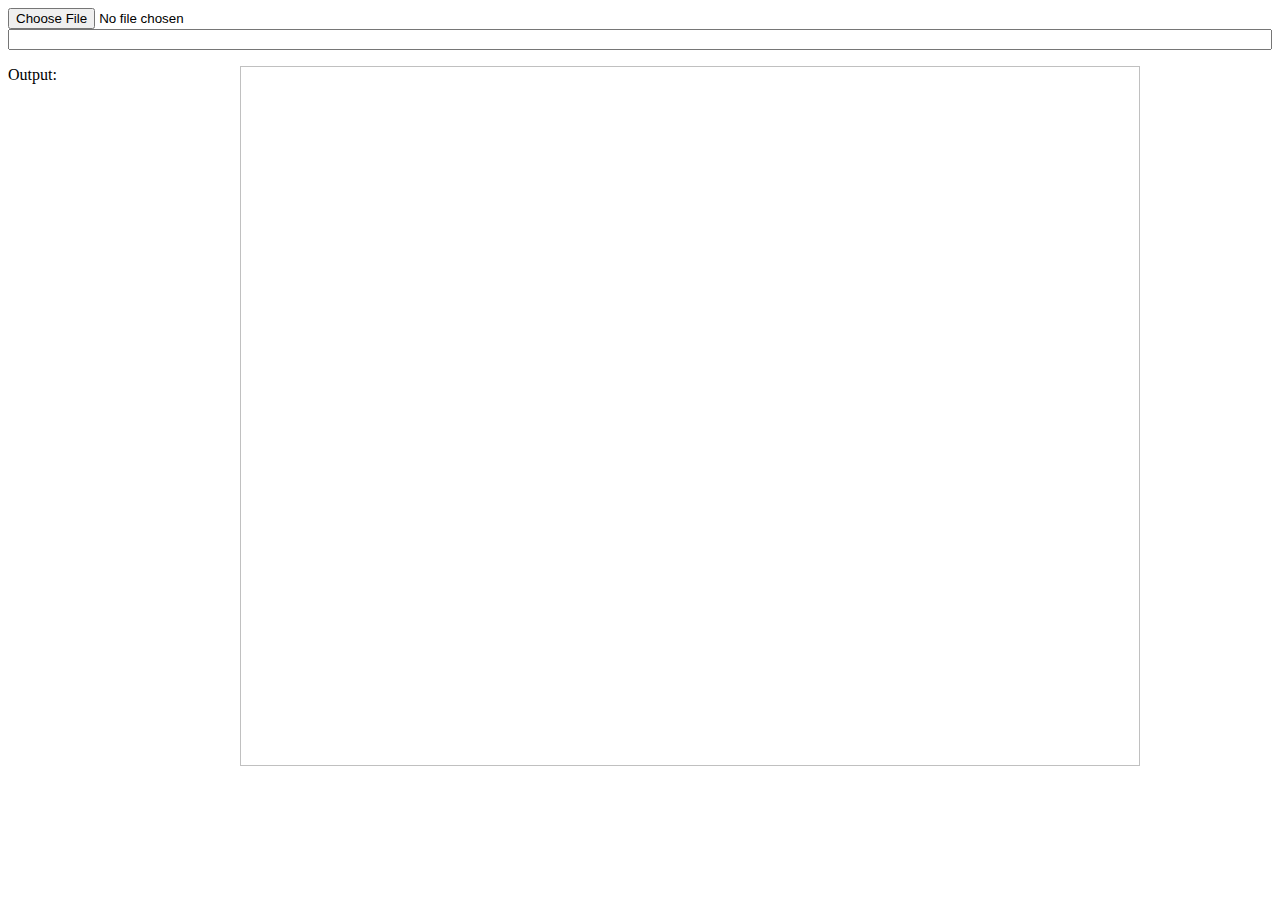
<file: image hot spot/index.html>
<html>
<title>hello world</title>
<head>
    <script src="script.js"></script>
    <style>
        #box, #output{
            float: left;
        }
    </style>
 
</head>
<body>
<div>
<form id="form1" runat="server">
    <input type='file' id="imgInp"/>
    <input name="source" type="text" style="width: 100%">
</form>

<div class="container">
    <div id="output" style="width: 100px">
        Output:
    </div>
  <center>
	<div id = box style="width: calc(100% - 100px)">
        <img style="width: 900px; height: 700px"/>
    </div>
  </center>
</div>
</div> 


<script type="text/javascript">

    var updateImg = function(_src){
        $("#box img").attr("src",_src);
        $("#output").html("output:");
    };

    $("input[name=source]").on("change",function(){
        updateImg(this.value);
    });

    $("#box img").on("click", function(event){
       console.log(this.height);
       console.log(this.width);

       console.log(event.offsetX);
       console.log(event.offsetY);

       var x = Math.round( event.offsetX / this.width * 100);
       var y = Math.round( event.offsetY /this.height * 100);

       $("#output").append("<br>" + x + "   -   " + y);

    });


    function readURL(input) {

        if (input.files && input.files[0]) {
            var reader = new FileReader();

            reader.onload = function(e) {
                updateImg(e.target.result);
            }

            reader.readAsDataURL(input.files[0]);
        }
    }
    $("#imgInp").change(function() {
        readURL(this);
    });
</script>
</file>
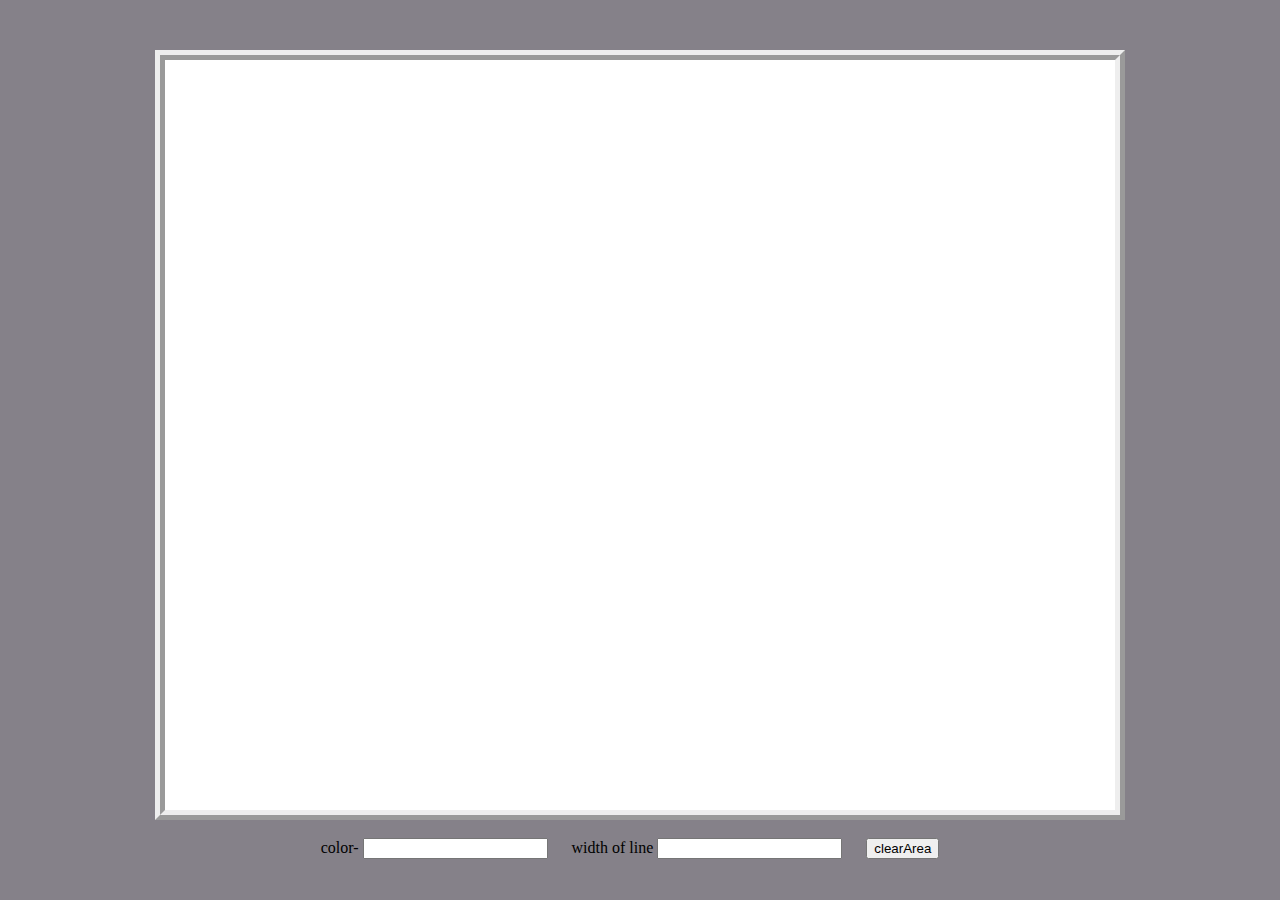
<file: Painting on the Canvas/index.html>
<html>

<head>
    <link rel="stylesheet" type="text/css" href="style.css">

    <script type="text/javascript">
    </script>

</head>

<body class="body_backgorund">
    <div align="center" style="margin-top: 50px">
        <canvas id="myCanvas" width="950" height="750"></canvas>
        <br><br>

        <span>color-</span>
        <input type="text" id="color">
        <span>width of line</span>
        <input type="text" id="width_line">
        <input type="button" onclick="clearArea();" value="clearArea">

    </div>
    <script src="main.js"></script>
</body>

</html>
</file>
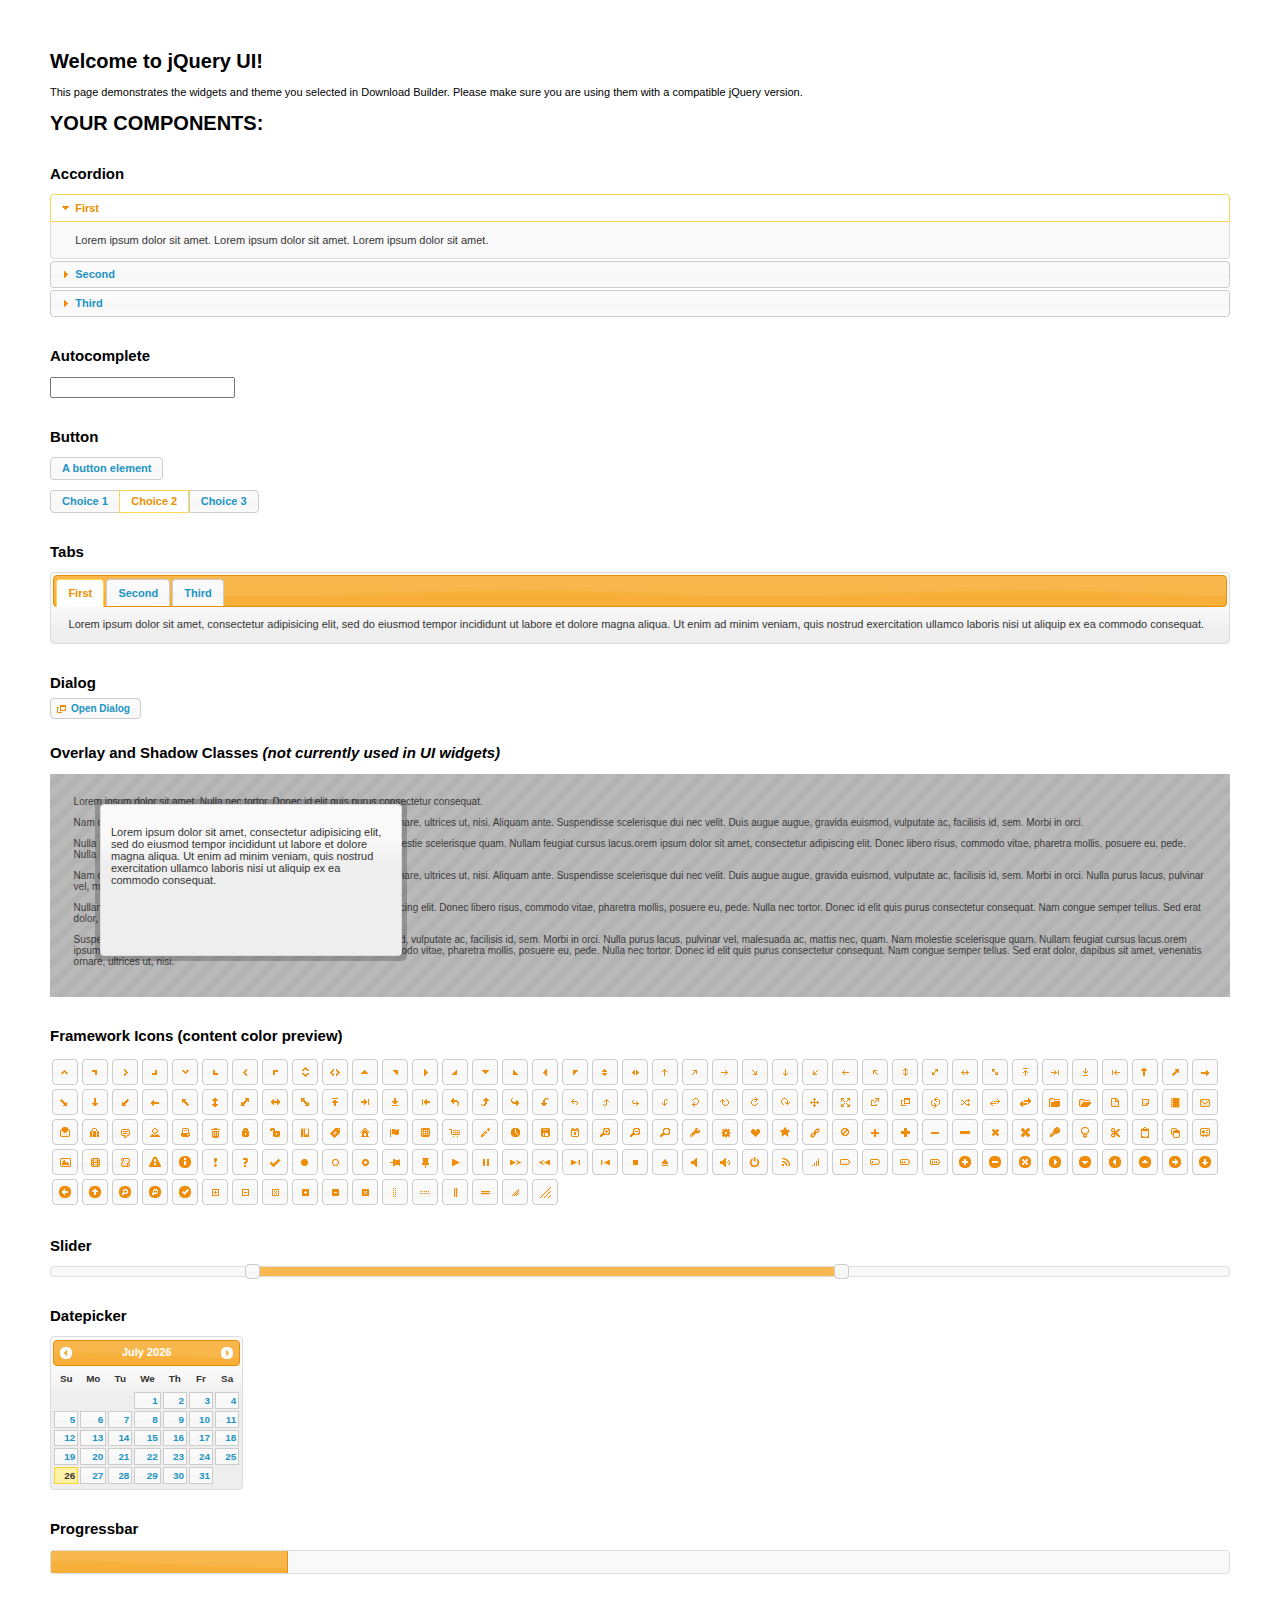
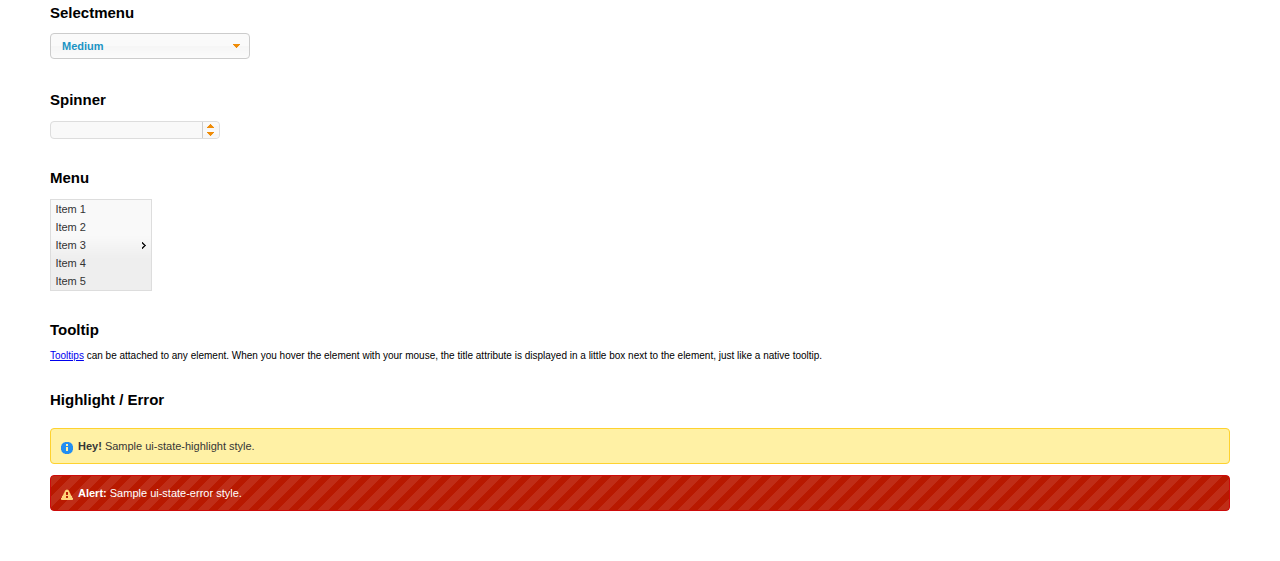
<file: jPainter/jquery-ui-1.11.0.custom/index.html>
<!doctype html>
<html lang="us">
<head>
	<meta charset="utf-8">
	<title>jQuery UI Example Page</title>
	<link href="jquery-ui.css" rel="stylesheet">
	<style>
	body{
		font: 62.5% "Trebuchet MS", sans-serif;
		margin: 50px;
	}
	.demoHeaders {
		margin-top: 2em;
	}
	#dialog-link {
		padding: .4em 1em .4em 20px;
		text-decoration: none;
		position: relative;
	}
	#dialog-link span.ui-icon {
		margin: 0 5px 0 0;
		position: absolute;
		left: .2em;
		top: 50%;
		margin-top: -8px;
	}
	#icons {
		margin: 0;
		padding: 0;
	}
	#icons li {
		margin: 2px;
		position: relative;
		padding: 4px 0;
		cursor: pointer;
		float: left;
		list-style: none;
	}
	#icons span.ui-icon {
		float: left;
		margin: 0 4px;
	}
	.fakewindowcontain .ui-widget-overlay {
		position: absolute;
	}
	select {
		width: 200px;
	}
	</style>
</head>
<body>

<h1>Welcome to jQuery UI!</h1>

<div class="ui-widget">
	<p>This page demonstrates the widgets and theme you selected in Download Builder. Please make sure you are using them with a compatible jQuery version.</p>
</div>

<h1>YOUR COMPONENTS:</h1>


<!-- Accordion -->
<h2 class="demoHeaders">Accordion</h2>
<div id="accordion">
	<h3>First</h3>
	<div>Lorem ipsum dolor sit amet. Lorem ipsum dolor sit amet. Lorem ipsum dolor sit amet.</div>
	<h3>Second</h3>
	<div>Phasellus mattis tincidunt nibh.</div>
	<h3>Third</h3>
	<div>Nam dui erat, auctor a, dignissim quis.</div>
</div>



<!-- Autocomplete -->
<h2 class="demoHeaders">Autocomplete</h2>
<div>
	<input id="autocomplete" title="type &quot;a&quot;">
</div>



<!-- Button -->
<h2 class="demoHeaders">Button</h2>
<button id="button">A button element</button>
<form style="margin-top: 1em;">
	<div id="radioset">
		<input type="radio" id="radio1" name="radio"><label for="radio1">Choice 1</label>
		<input type="radio" id="radio2" name="radio" checked="checked"><label for="radio2">Choice 2</label>
		<input type="radio" id="radio3" name="radio"><label for="radio3">Choice 3</label>
	</div>
</form>



<!-- Tabs -->
<h2 class="demoHeaders">Tabs</h2>
<div id="tabs">
	<ul>
		<li><a href="#tabs-1">First</a></li>
		<li><a href="#tabs-2">Second</a></li>
		<li><a href="#tabs-3">Third</a></li>
	</ul>
	<div id="tabs-1">Lorem ipsum dolor sit amet, consectetur adipisicing elit, sed do eiusmod tempor incididunt ut labore et dolore magna aliqua. Ut enim ad minim veniam, quis nostrud exercitation ullamco laboris nisi ut aliquip ex ea commodo consequat.</div>
	<div id="tabs-2">Phasellus mattis tincidunt nibh. Cras orci urna, blandit id, pretium vel, aliquet ornare, felis. Maecenas scelerisque sem non nisl. Fusce sed lorem in enim dictum bibendum.</div>
	<div id="tabs-3">Nam dui erat, auctor a, dignissim quis, sollicitudin eu, felis. Pellentesque nisi urna, interdum eget, sagittis et, consequat vestibulum, lacus. Mauris porttitor ullamcorper augue.</div>
</div>



<!-- Dialog NOTE: Dialog is not generated by UI in this demo so it can be visually styled in themeroller-->
<h2 class="demoHeaders">Dialog</h2>
<p><a href="#" id="dialog-link" class="ui-state-default ui-corner-all"><span class="ui-icon ui-icon-newwin"></span>Open Dialog</a></p>

<h2 class="demoHeaders">Overlay and Shadow Classes <em>(not currently used in UI widgets)</em></h2>
<div style="position: relative; width: 96%; height: 200px; padding:1% 2%; overflow:hidden;" class="fakewindowcontain">
	<p>Lorem ipsum dolor sit amet,  Nulla nec tortor. Donec id elit quis purus consectetur consequat. </p><p>Nam congue semper tellus. Sed erat dolor, dapibus sit amet, venenatis ornare, ultrices ut, nisi. Aliquam ante. Suspendisse scelerisque dui nec velit. Duis augue augue, gravida euismod, vulputate ac, facilisis id, sem. Morbi in orci. </p><p>Nulla purus lacus, pulvinar vel, malesuada ac, mattis nec, quam. Nam molestie scelerisque quam. Nullam feugiat cursus lacus.orem ipsum dolor sit amet, consectetur adipiscing elit. Donec libero risus, commodo vitae, pharetra mollis, posuere eu, pede. Nulla nec tortor. Donec id elit quis purus consectetur consequat. </p><p>Nam congue semper tellus. Sed erat dolor, dapibus sit amet, venenatis ornare, ultrices ut, nisi. Aliquam ante. Suspendisse scelerisque dui nec velit. Duis augue augue, gravida euismod, vulputate ac, facilisis id, sem. Morbi in orci. Nulla purus lacus, pulvinar vel, malesuada ac, mattis nec, quam. Nam molestie scelerisque quam. </p><p>Nullam feugiat cursus lacus.orem ipsum dolor sit amet, consectetur adipiscing elit. Donec libero risus, commodo vitae, pharetra mollis, posuere eu, pede. Nulla nec tortor. Donec id elit quis purus consectetur consequat. Nam congue semper tellus. Sed erat dolor, dapibus sit amet, venenatis ornare, ultrices ut, nisi. Aliquam ante. </p><p>Suspendisse scelerisque dui nec velit. Duis augue augue, gravida euismod, vulputate ac, facilisis id, sem. Morbi in orci. Nulla purus lacus, pulvinar vel, malesuada ac, mattis nec, quam. Nam molestie scelerisque quam. Nullam feugiat cursus lacus.orem ipsum dolor sit amet, consectetur adipiscing elit. Donec libero risus, commodo vitae, pharetra mollis, posuere eu, pede. Nulla nec tortor. Donec id elit quis purus consectetur consequat. Nam congue semper tellus. Sed erat dolor, dapibus sit amet, venenatis ornare, ultrices ut, nisi. </p>

	<!-- ui-dialog -->
	<div class="ui-overlay"><div class="ui-widget-overlay"></div><div class="ui-widget-shadow ui-corner-all" style="width: 302px; height: 152px; position: absolute; left: 50px; top: 30px;"></div></div>
	<div style="position: absolute; width: 280px; height: 130px;left: 50px; top: 30px; padding: 10px;" class="ui-widget ui-widget-content ui-corner-all">
		<div class="ui-dialog-content ui-widget-content" style="background: none; border: 0;">
			<p>Lorem ipsum dolor sit amet, consectetur adipisicing elit, sed do eiusmod tempor incididunt ut labore et dolore magna aliqua. Ut enim ad minim veniam, quis nostrud exercitation ullamco laboris nisi ut aliquip ex ea commodo consequat.</p>
		</div>
	</div>

</div>

<!-- ui-dialog -->
<div id="dialog" title="Dialog Title">
	<p>Lorem ipsum dolor sit amet, consectetur adipisicing elit, sed do eiusmod tempor incididunt ut labore et dolore magna aliqua. Ut enim ad minim veniam, quis nostrud exercitation ullamco laboris nisi ut aliquip ex ea commodo consequat.</p>
</div>



<h2 class="demoHeaders">Framework Icons (content color preview)</h2>
<ul id="icons" class="ui-widget ui-helper-clearfix">
	<li class="ui-state-default ui-corner-all" title=".ui-icon-carat-1-n"><span class="ui-icon ui-icon-carat-1-n"></span></li>
	<li class="ui-state-default ui-corner-all" title=".ui-icon-carat-1-ne"><span class="ui-icon ui-icon-carat-1-ne"></span></li>
	<li class="ui-state-default ui-corner-all" title=".ui-icon-carat-1-e"><span class="ui-icon ui-icon-carat-1-e"></span></li>
	<li class="ui-state-default ui-corner-all" title=".ui-icon-carat-1-se"><span class="ui-icon ui-icon-carat-1-se"></span></li>
	<li class="ui-state-default ui-corner-all" title=".ui-icon-carat-1-s"><span class="ui-icon ui-icon-carat-1-s"></span></li>
	<li class="ui-state-default ui-corner-all" title=".ui-icon-carat-1-sw"><span class="ui-icon ui-icon-carat-1-sw"></span></li>
	<li class="ui-state-default ui-corner-all" title=".ui-icon-carat-1-w"><span class="ui-icon ui-icon-carat-1-w"></span></li>
	<li class="ui-state-default ui-corner-all" title=".ui-icon-carat-1-nw"><span class="ui-icon ui-icon-carat-1-nw"></span></li>
	<li class="ui-state-default ui-corner-all" title=".ui-icon-carat-2-n-s"><span class="ui-icon ui-icon-carat-2-n-s"></span></li>
	<li class="ui-state-default ui-corner-all" title=".ui-icon-carat-2-e-w"><span class="ui-icon ui-icon-carat-2-e-w"></span></li>
	<li class="ui-state-default ui-corner-all" title=".ui-icon-triangle-1-n"><span class="ui-icon ui-icon-triangle-1-n"></span></li>
	<li class="ui-state-default ui-corner-all" title=".ui-icon-triangle-1-ne"><span class="ui-icon ui-icon-triangle-1-ne"></span></li>
	<li class="ui-state-default ui-corner-all" title=".ui-icon-triangle-1-e"><span class="ui-icon ui-icon-triangle-1-e"></span></li>
	<li class="ui-state-default ui-corner-all" title=".ui-icon-triangle-1-se"><span class="ui-icon ui-icon-triangle-1-se"></span></li>
	<li class="ui-state-default ui-corner-all" title=".ui-icon-triangle-1-s"><span class="ui-icon ui-icon-triangle-1-s"></span></li>
	<li class="ui-state-default ui-corner-all" title=".ui-icon-triangle-1-sw"><span class="ui-icon ui-icon-triangle-1-sw"></span></li>
	<li class="ui-state-default ui-corner-all" title=".ui-icon-triangle-1-w"><span class="ui-icon ui-icon-triangle-1-w"></span></li>
	<li class="ui-state-default ui-corner-all" title=".ui-icon-triangle-1-nw"><span class="ui-icon ui-icon-triangle-1-nw"></span></li>
	<li class="ui-state-default ui-corner-all" title=".ui-icon-triangle-2-n-s"><span class="ui-icon ui-icon-triangle-2-n-s"></span></li>
	<li class="ui-state-default ui-corner-all" title=".ui-icon-triangle-2-e-w"><span class="ui-icon ui-icon-triangle-2-e-w"></span></li>
	<li class="ui-state-default ui-corner-all" title=".ui-icon-arrow-1-n"><span class="ui-icon ui-icon-arrow-1-n"></span></li>
	<li class="ui-state-default ui-corner-all" title=".ui-icon-arrow-1-ne"><span class="ui-icon ui-icon-arrow-1-ne"></span></li>
	<li class="ui-state-default ui-corner-all" title=".ui-icon-arrow-1-e"><span class="ui-icon ui-icon-arrow-1-e"></span></li>
	<li class="ui-state-default ui-corner-all" title=".ui-icon-arrow-1-se"><span class="ui-icon ui-icon-arrow-1-se"></span></li>
	<li class="ui-state-default ui-corner-all" title=".ui-icon-arrow-1-s"><span class="ui-icon ui-icon-arrow-1-s"></span></li>
	<li class="ui-state-default ui-corner-all" title=".ui-icon-arrow-1-sw"><span class="ui-icon ui-icon-arrow-1-sw"></span></li>
	<li class="ui-state-default ui-corner-all" title=".ui-icon-arrow-1-w"><span class="ui-icon ui-icon-arrow-1-w"></span></li>
	<li class="ui-state-default ui-corner-all" title=".ui-icon-arrow-1-nw"><span class="ui-icon ui-icon-arrow-1-nw"></span></li>
	<li class="ui-state-default ui-corner-all" title=".ui-icon-arrow-2-n-s"><span class="ui-icon ui-icon-arrow-2-n-s"></span></li>
	<li class="ui-state-default ui-corner-all" title=".ui-icon-arrow-2-ne-sw"><span class="ui-icon ui-icon-arrow-2-ne-sw"></span></li>
	<li class="ui-state-default ui-corner-all" title=".ui-icon-arrow-2-e-w"><span class="ui-icon ui-icon-arrow-2-e-w"></span></li>
	<li class="ui-state-default ui-corner-all" title=".ui-icon-arrow-2-se-nw"><span class="ui-icon ui-icon-arrow-2-se-nw"></span></li>
	<li class="ui-state-default ui-corner-all" title=".ui-icon-arrowstop-1-n"><span class="ui-icon ui-icon-arrowstop-1-n"></span></li>
	<li class="ui-state-default ui-corner-all" title=".ui-icon-arrowstop-1-e"><span class="ui-icon ui-icon-arrowstop-1-e"></span></li>
	<li class="ui-state-default ui-corner-all" title=".ui-icon-arrowstop-1-s"><span class="ui-icon ui-icon-arrowstop-1-s"></span></li>
	<li class="ui-state-default ui-corner-all" title=".ui-icon-arrowstop-1-w"><span class="ui-icon ui-icon-arrowstop-1-w"></span></li>
	<li class="ui-state-default ui-corner-all" title=".ui-icon-arrowthick-1-n"><span class="ui-icon ui-icon-arrowthick-1-n"></span></li>
	<li class="ui-state-default ui-corner-all" title=".ui-icon-arrowthick-1-ne"><span class="ui-icon ui-icon-arrowthick-1-ne"></span></li>
	<li class="ui-state-default ui-corner-all" title=".ui-icon-arrowthick-1-e"><span class="ui-icon ui-icon-arrowthick-1-e"></span></li>
	<li class="ui-state-default ui-corner-all" title=".ui-icon-arrowthick-1-se"><span class="ui-icon ui-icon-arrowthick-1-se"></span></li>
	<li class="ui-state-default ui-corner-all" title=".ui-icon-arrowthick-1-s"><span class="ui-icon ui-icon-arrowthick-1-s"></span></li>
	<li class="ui-state-default ui-corner-all" title=".ui-icon-arrowthick-1-sw"><span class="ui-icon ui-icon-arrowthick-1-sw"></span></li>
	<li class="ui-state-default ui-corner-all" title=".ui-icon-arrowthick-1-w"><span class="ui-icon ui-icon-arrowthick-1-w"></span></li>
	<li class="ui-state-default ui-corner-all" title=".ui-icon-arrowthick-1-nw"><span class="ui-icon ui-icon-arrowthick-1-nw"></span></li>
	<li class="ui-state-default ui-corner-all" title=".ui-icon-arrowthick-2-n-s"><span class="ui-icon ui-icon-arrowthick-2-n-s"></span></li>
	<li class="ui-state-default ui-corner-all" title=".ui-icon-arrowthick-2-ne-sw"><span class="ui-icon ui-icon-arrowthick-2-ne-sw"></span></li>
	<li class="ui-state-default ui-corner-all" title=".ui-icon-arrowthick-2-e-w"><span class="ui-icon ui-icon-arrowthick-2-e-w"></span></li>
	<li class="ui-state-default ui-corner-all" title=".ui-icon-arrowthick-2-se-nw"><span class="ui-icon ui-icon-arrowthick-2-se-nw"></span></li>
	<li class="ui-state-default ui-corner-all" title=".ui-icon-arrowthickstop-1-n"><span class="ui-icon ui-icon-arrowthickstop-1-n"></span></li>
	<li class="ui-state-default ui-corner-all" title=".ui-icon-arrowthickstop-1-e"><span class="ui-icon ui-icon-arrowthickstop-1-e"></span></li>
	<li class="ui-state-default ui-corner-all" title=".ui-icon-arrowthickstop-1-s"><span class="ui-icon ui-icon-arrowthickstop-1-s"></span></li>
	<li class="ui-state-default ui-corner-all" title=".ui-icon-arrowthickstop-1-w"><span class="ui-icon ui-icon-arrowthickstop-1-w"></span></li>
	<li class="ui-state-default ui-corner-all" title=".ui-icon-arrowreturnthick-1-w"><span class="ui-icon ui-icon-arrowreturnthick-1-w"></span></li>
	<li class="ui-state-default ui-corner-all" title=".ui-icon-arrowreturnthick-1-n"><span class="ui-icon ui-icon-arrowreturnthick-1-n"></span></li>
	<li class="ui-state-default ui-corner-all" title=".ui-icon-arrowreturnthick-1-e"><span class="ui-icon ui-icon-arrowreturnthick-1-e"></span></li>
	<li class="ui-state-default ui-corner-all" title=".ui-icon-arrowreturnthick-1-s"><span class="ui-icon ui-icon-arrowreturnthick-1-s"></span></li>
	<li class="ui-state-default ui-corner-all" title=".ui-icon-arrowreturn-1-w"><span class="ui-icon ui-icon-arrowreturn-1-w"></span></li>
	<li class="ui-state-default ui-corner-all" title=".ui-icon-arrowreturn-1-n"><span class="ui-icon ui-icon-arrowreturn-1-n"></span></li>
	<li class="ui-state-default ui-corner-all" title=".ui-icon-arrowreturn-1-e"><span class="ui-icon ui-icon-arrowreturn-1-e"></span></li>
	<li class="ui-state-default ui-corner-all" title=".ui-icon-arrowreturn-1-s"><span class="ui-icon ui-icon-arrowreturn-1-s"></span></li>
	<li class="ui-state-default ui-corner-all" title=".ui-icon-arrowrefresh-1-w"><span class="ui-icon ui-icon-arrowrefresh-1-w"></span></li>
	<li class="ui-state-default ui-corner-all" title=".ui-icon-arrowrefresh-1-n"><span class="ui-icon ui-icon-arrowrefresh-1-n"></span></li>
	<li class="ui-state-default ui-corner-all" title=".ui-icon-arrowrefresh-1-e"><span class="ui-icon ui-icon-arrowrefresh-1-e"></span></li>
	<li class="ui-state-default ui-corner-all" title=".ui-icon-arrowrefresh-1-s"><span class="ui-icon ui-icon-arrowrefresh-1-s"></span></li>
	<li class="ui-state-default ui-corner-all" title=".ui-icon-arrow-4"><span class="ui-icon ui-icon-arrow-4"></span></li>
	<li class="ui-state-default ui-corner-all" title=".ui-icon-arrow-4-diag"><span class="ui-icon ui-icon-arrow-4-diag"></span></li>
	<li class="ui-state-default ui-corner-all" title=".ui-icon-extlink"><span class="ui-icon ui-icon-extlink"></span></li>
	<li class="ui-state-default ui-corner-all" title=".ui-icon-newwin"><span class="ui-icon ui-icon-newwin"></span></li>
	<li class="ui-state-default ui-corner-all" title=".ui-icon-refresh"><span class="ui-icon ui-icon-refresh"></span></li>
	<li class="ui-state-default ui-corner-all" title=".ui-icon-shuffle"><span class="ui-icon ui-icon-shuffle"></span></li>
	<li class="ui-state-default ui-corner-all" title=".ui-icon-transfer-e-w"><span class="ui-icon ui-icon-transfer-e-w"></span></li>
	<li class="ui-state-default ui-corner-all" title=".ui-icon-transferthick-e-w"><span class="ui-icon ui-icon-transferthick-e-w"></span></li>
	<li class="ui-state-default ui-corner-all" title=".ui-icon-folder-collapsed"><span class="ui-icon ui-icon-folder-collapsed"></span></li>
	<li class="ui-state-default ui-corner-all" title=".ui-icon-folder-open"><span class="ui-icon ui-icon-folder-open"></span></li>
	<li class="ui-state-default ui-corner-all" title=".ui-icon-document"><span class="ui-icon ui-icon-document"></span></li>
	<li class="ui-state-default ui-corner-all" title=".ui-icon-document-b"><span class="ui-icon ui-icon-document-b"></span></li>
	<li class="ui-state-default ui-corner-all" title=".ui-icon-note"><span class="ui-icon ui-icon-note"></span></li>
	<li class="ui-state-default ui-corner-all" title=".ui-icon-mail-closed"><span class="ui-icon ui-icon-mail-closed"></span></li>
	<li class="ui-state-default ui-corner-all" title=".ui-icon-mail-open"><span class="ui-icon ui-icon-mail-open"></span></li>
	<li class="ui-state-default ui-corner-all" title=".ui-icon-suitcase"><span class="ui-icon ui-icon-suitcase"></span></li>
	<li class="ui-state-default ui-corner-all" title=".ui-icon-comment"><span class="ui-icon ui-icon-comment"></span></li>
	<li class="ui-state-default ui-corner-all" title=".ui-icon-person"><span class="ui-icon ui-icon-person"></span></li>
	<li class="ui-state-default ui-corner-all" title=".ui-icon-print"><span class="ui-icon ui-icon-print"></span></li>
	<li class="ui-state-default ui-corner-all" title=".ui-icon-trash"><span class="ui-icon ui-icon-trash"></span></li>
	<li class="ui-state-default ui-corner-all" title=".ui-icon-locked"><span class="ui-icon ui-icon-locked"></span></li>
	<li class="ui-state-default ui-corner-all" title=".ui-icon-unlocked"><span class="ui-icon ui-icon-unlocked"></span></li>
	<li class="ui-state-default ui-corner-all" title=".ui-icon-bookmark"><span class="ui-icon ui-icon-bookmark"></span></li>
	<li class="ui-state-default ui-corner-all" title=".ui-icon-tag"><span class="ui-icon ui-icon-tag"></span></li>
	<li class="ui-state-default ui-corner-all" title=".ui-icon-home"><span class="ui-icon ui-icon-home"></span></li>
	<li class="ui-state-default ui-corner-all" title=".ui-icon-flag"><span class="ui-icon ui-icon-flag"></span></li>
	<li class="ui-state-default ui-corner-all" title=".ui-icon-calculator"><span class="ui-icon ui-icon-calculator"></span></li>
	<li class="ui-state-default ui-corner-all" title=".ui-icon-cart"><span class="ui-icon ui-icon-cart"></span></li>
	<li class="ui-state-default ui-corner-all" title=".ui-icon-pencil"><span class="ui-icon ui-icon-pencil"></span></li>
	<li class="ui-state-default ui-corner-all" title=".ui-icon-clock"><span class="ui-icon ui-icon-clock"></span></li>
	<li class="ui-state-default ui-corner-all" title=".ui-icon-disk"><span class="ui-icon ui-icon-disk"></span></li>
	<li class="ui-state-default ui-corner-all" title=".ui-icon-calendar"><span class="ui-icon ui-icon-calendar"></span></li>
	<li class="ui-state-default ui-corner-all" title=".ui-icon-zoomin"><span class="ui-icon ui-icon-zoomin"></span></li>
	<li class="ui-state-default ui-corner-all" title=".ui-icon-zoomout"><span class="ui-icon ui-icon-zoomout"></span></li>
	<li class="ui-state-default ui-corner-all" title=".ui-icon-search"><span class="ui-icon ui-icon-search"></span></li>
	<li class="ui-state-default ui-corner-all" title=".ui-icon-wrench"><span class="ui-icon ui-icon-wrench"></span></li>
	<li class="ui-state-default ui-corner-all" title=".ui-icon-gear"><span class="ui-icon ui-icon-gear"></span></li>
	<li class="ui-state-default ui-corner-all" title=".ui-icon-heart"><span class="ui-icon ui-icon-heart"></span></li>
	<li class="ui-state-default ui-corner-all" title=".ui-icon-star"><span class="ui-icon ui-icon-star"></span></li>
	<li class="ui-state-default ui-corner-all" title=".ui-icon-link"><span class="ui-icon ui-icon-link"></span></li>
	<li class="ui-state-default ui-corner-all" title=".ui-icon-cancel"><span class="ui-icon ui-icon-cancel"></span></li>
	<li class="ui-state-default ui-corner-all" title=".ui-icon-plus"><span class="ui-icon ui-icon-plus"></span></li>
	<li class="ui-state-default ui-corner-all" title=".ui-icon-plusthick"><span class="ui-icon ui-icon-plusthick"></span></li>
	<li class="ui-state-default ui-corner-all" title=".ui-icon-minus"><span class="ui-icon ui-icon-minus"></span></li>
	<li class="ui-state-default ui-corner-all" title=".ui-icon-minusthick"><span class="ui-icon ui-icon-minusthick"></span></li>
	<li class="ui-state-default ui-corner-all" title=".ui-icon-close"><span class="ui-icon ui-icon-close"></span></li>
	<li class="ui-state-default ui-corner-all" title=".ui-icon-closethick"><span class="ui-icon ui-icon-closethick"></span></li>
	<li class="ui-state-default ui-corner-all" title=".ui-icon-key"><span class="ui-icon ui-icon-key"></span></li>
	<li class="ui-state-default ui-corner-all" title=".ui-icon-lightbulb"><span class="ui-icon ui-icon-lightbulb"></span></li>
	<li class="ui-state-default ui-corner-all" title=".ui-icon-scissors"><span class="ui-icon ui-icon-scissors"></span></li>
	<li class="ui-state-default ui-corner-all" title=".ui-icon-clipboard"><span class="ui-icon ui-icon-clipboard"></span></li>
	<li class="ui-state-default ui-corner-all" title=".ui-icon-copy"><span class="ui-icon ui-icon-copy"></span></li>
	<li class="ui-state-default ui-corner-all" title=".ui-icon-contact"><span class="ui-icon ui-icon-contact"></span></li>
	<li class="ui-state-default ui-corner-all" title=".ui-icon-image"><span class="ui-icon ui-icon-image"></span></li>
	<li class="ui-state-default ui-corner-all" title=".ui-icon-video"><span class="ui-icon ui-icon-video"></span></li>
	<li class="ui-state-default ui-corner-all" title=".ui-icon-script"><span class="ui-icon ui-icon-script"></span></li>
	<li class="ui-state-default ui-corner-all" title=".ui-icon-alert"><span class="ui-icon ui-icon-alert"></span></li>
	<li class="ui-state-default ui-corner-all" title=".ui-icon-info"><span class="ui-icon ui-icon-info"></span></li>
	<li class="ui-state-default ui-corner-all" title=".ui-icon-notice"><span class="ui-icon ui-icon-notice"></span></li>
	<li class="ui-state-default ui-corner-all" title=".ui-icon-help"><span class="ui-icon ui-icon-help"></span></li>
	<li class="ui-state-default ui-corner-all" title=".ui-icon-check"><span class="ui-icon ui-icon-check"></span></li>
	<li class="ui-state-default ui-corner-all" title=".ui-icon-bullet"><span class="ui-icon ui-icon-bullet"></span></li>
	<li class="ui-state-default ui-corner-all" title=".ui-icon-radio-off"><span class="ui-icon ui-icon-radio-off"></span></li>
	<li class="ui-state-default ui-corner-all" title=".ui-icon-radio-on"><span class="ui-icon ui-icon-radio-on"></span></li>
	<li class="ui-state-default ui-corner-all" title=".ui-icon-pin-w"><span class="ui-icon ui-icon-pin-w"></span></li>
	<li class="ui-state-default ui-corner-all" title=".ui-icon-pin-s"><span class="ui-icon ui-icon-pin-s"></span></li>
	<li class="ui-state-default ui-corner-all" title=".ui-icon-play"><span class="ui-icon ui-icon-play"></span></li>
	<li class="ui-state-default ui-corner-all" title=".ui-icon-pause"><span class="ui-icon ui-icon-pause"></span></li>
	<li class="ui-state-default ui-corner-all" title=".ui-icon-seek-next"><span class="ui-icon ui-icon-seek-next"></span></li>
	<li class="ui-state-default ui-corner-all" title=".ui-icon-seek-prev"><span class="ui-icon ui-icon-seek-prev"></span></li>
	<li class="ui-state-default ui-corner-all" title=".ui-icon-seek-end"><span class="ui-icon ui-icon-seek-end"></span></li>
	<li class="ui-state-default ui-corner-all" title=".ui-icon-seek-first"><span class="ui-icon ui-icon-seek-first"></span></li>
	<li class="ui-state-default ui-corner-all" title=".ui-icon-stop"><span class="ui-icon ui-icon-stop"></span></li>
	<li class="ui-state-default ui-corner-all" title=".ui-icon-eject"><span class="ui-icon ui-icon-eject"></span></li>
	<li class="ui-state-default ui-corner-all" title=".ui-icon-volume-off"><span class="ui-icon ui-icon-volume-off"></span></li>
	<li class="ui-state-default ui-corner-all" title=".ui-icon-volume-on"><span class="ui-icon ui-icon-volume-on"></span></li>
	<li class="ui-state-default ui-corner-all" title=".ui-icon-power"><span class="ui-icon ui-icon-power"></span></li>
	<li class="ui-state-default ui-corner-all" title=".ui-icon-signal-diag"><span class="ui-icon ui-icon-signal-diag"></span></li>
	<li class="ui-state-default ui-corner-all" title=".ui-icon-signal"><span class="ui-icon ui-icon-signal"></span></li>
	<li class="ui-state-default ui-corner-all" title=".ui-icon-battery-0"><span class="ui-icon ui-icon-battery-0"></span></li>
	<li class="ui-state-default ui-corner-all" title=".ui-icon-battery-1"><span class="ui-icon ui-icon-battery-1"></span></li>
	<li class="ui-state-default ui-corner-all" title=".ui-icon-battery-2"><span class="ui-icon ui-icon-battery-2"></span></li>
	<li class="ui-state-default ui-corner-all" title=".ui-icon-battery-3"><span class="ui-icon ui-icon-battery-3"></span></li>
	<li class="ui-state-default ui-corner-all" title=".ui-icon-circle-plus"><span class="ui-icon ui-icon-circle-plus"></span></li>
	<li class="ui-state-default ui-corner-all" title=".ui-icon-circle-minus"><span class="ui-icon ui-icon-circle-minus"></span></li>
	<li class="ui-state-default ui-corner-all" title=".ui-icon-circle-close"><span class="ui-icon ui-icon-circle-close"></span></li>
	<li class="ui-state-default ui-corner-all" title=".ui-icon-circle-triangle-e"><span class="ui-icon ui-icon-circle-triangle-e"></span></li>
	<li class="ui-state-default ui-corner-all" title=".ui-icon-circle-triangle-s"><span class="ui-icon ui-icon-circle-triangle-s"></span></li>
	<li class="ui-state-default ui-corner-all" title=".ui-icon-circle-triangle-w"><span class="ui-icon ui-icon-circle-triangle-w"></span></li>
	<li class="ui-state-default ui-corner-all" title=".ui-icon-circle-triangle-n"><span class="ui-icon ui-icon-circle-triangle-n"></span></li>
	<li class="ui-state-default ui-corner-all" title=".ui-icon-circle-arrow-e"><span class="ui-icon ui-icon-circle-arrow-e"></span></li>
	<li class="ui-state-default ui-corner-all" title=".ui-icon-circle-arrow-s"><span class="ui-icon ui-icon-circle-arrow-s"></span></li>
	<li class="ui-state-default ui-corner-all" title=".ui-icon-circle-arrow-w"><span class="ui-icon ui-icon-circle-arrow-w"></span></li>
	<li class="ui-state-default ui-corner-all" title=".ui-icon-circle-arrow-n"><span class="ui-icon ui-icon-circle-arrow-n"></span></li>
	<li class="ui-state-default ui-corner-all" title=".ui-icon-circle-zoomin"><span class="ui-icon ui-icon-circle-zoomin"></span></li>
	<li class="ui-state-default ui-corner-all" title=".ui-icon-circle-zoomout"><span class="ui-icon ui-icon-circle-zoomout"></span></li>
	<li class="ui-state-default ui-corner-all" title=".ui-icon-circle-check"><span class="ui-icon ui-icon-circle-check"></span></li>
	<li class="ui-state-default ui-corner-all" title=".ui-icon-circlesmall-plus"><span class="ui-icon ui-icon-circlesmall-plus"></span></li>
	<li class="ui-state-default ui-corner-all" title=".ui-icon-circlesmall-minus"><span class="ui-icon ui-icon-circlesmall-minus"></span></li>
	<li class="ui-state-default ui-corner-all" title=".ui-icon-circlesmall-close"><span class="ui-icon ui-icon-circlesmall-close"></span></li>
	<li class="ui-state-default ui-corner-all" title=".ui-icon-squaresmall-plus"><span class="ui-icon ui-icon-squaresmall-plus"></span></li>
	<li class="ui-state-default ui-corner-all" title=".ui-icon-squaresmall-minus"><span class="ui-icon ui-icon-squaresmall-minus"></span></li>
	<li class="ui-state-default ui-corner-all" title=".ui-icon-squaresmall-close"><span class="ui-icon ui-icon-squaresmall-close"></span></li>
	<li class="ui-state-default ui-corner-all" title=".ui-icon-grip-dotted-vertical"><span class="ui-icon ui-icon-grip-dotted-vertical"></span></li>
	<li class="ui-state-default ui-corner-all" title=".ui-icon-grip-dotted-horizontal"><span class="ui-icon ui-icon-grip-dotted-horizontal"></span></li>
	<li class="ui-state-default ui-corner-all" title=".ui-icon-grip-solid-vertical"><span class="ui-icon ui-icon-grip-solid-vertical"></span></li>
	<li class="ui-state-default ui-corner-all" title=".ui-icon-grip-solid-horizontal"><span class="ui-icon ui-icon-grip-solid-horizontal"></span></li>
	<li class="ui-state-default ui-corner-all" title=".ui-icon-gripsmall-diagonal-se"><span class="ui-icon ui-icon-gripsmall-diagonal-se"></span></li>
	<li class="ui-state-default ui-corner-all" title=".ui-icon-grip-diagonal-se"><span class="ui-icon ui-icon-grip-diagonal-se"></span></li>
</ul>


<!-- Slider -->
<h2 class="demoHeaders">Slider</h2>
<div id="slider"></div>



<!-- Datepicker -->
<h2 class="demoHeaders">Datepicker</h2>
<div id="datepicker"></div>



<!-- Progressbar -->
<h2 class="demoHeaders">Progressbar</h2>
<div id="progressbar"></div>



<!-- Progressbar -->
<h2 class="demoHeaders">Selectmenu</h2>
<select id="selectmenu">
	<option>Slower</option>
	<option>Slow</option>
	<option selected="selected">Medium</option>
	<option>Fast</option>
	<option>Faster</option>
</select>



<!-- Spinner -->
<h2 class="demoHeaders">Spinner</h2>
<input id="spinner">



<!-- Menu -->
<h2 class="demoHeaders">Menu</h2>
<ul style="width:100px;" id="menu">
	<li>Item 1</li>
	<li>Item 2</li>
	<li>Item 3
		<ul>
			<li>Item 3-1</li>
			<li>Item 3-2</li>
			<li>Item 3-3</li>
			<li>Item 3-4</li>
			<li>Item 3-5</li>
		</ul>
	</li>
	<li>Item 4</li>
	<li>Item 5</li>
</ul>



<!-- Tooltip -->
<h2 class="demoHeaders">Tooltip</h2>
<p id="tooltip">
	<a href="#" title="That&apos;s what this widget is">Tooltips</a> can be attached to any element. When you hover
the element with your mouse, the title attribute is displayed in a little box next to the element, just like a native tooltip.
</p>


<!-- Highlight / Error -->
<h2 class="demoHeaders">Highlight / Error</h2>
<div class="ui-widget">
	<div class="ui-state-highlight ui-corner-all" style="margin-top: 20px; padding: 0 .7em;">
		<p><span class="ui-icon ui-icon-info" style="float: left; margin-right: .3em;"></span>
		<strong>Hey!</strong> Sample ui-state-highlight style.</p>
	</div>
</div>
<br>
<div class="ui-widget">
	<div class="ui-state-error ui-corner-all" style="padding: 0 .7em;">
		<p><span class="ui-icon ui-icon-alert" style="float: left; margin-right: .3em;"></span>
		<strong>Alert:</strong> Sample ui-state-error style.</p>
	</div>
</div>

<script src="external/jquery/jquery.js"></script>
<script src="jquery-ui.js"></script>
<script>

$( "#accordion" ).accordion();



var availableTags = [
	"ActionScript",
	"AppleScript",
	"Asp",
	"BASIC",
	"C",
	"C++",
	"Clojure",
	"COBOL",
	"ColdFusion",
	"Erlang",
	"Fortran",
	"Groovy",
	"Haskell",
	"Java",
	"JavaScript",
	"Lisp",
	"Perl",
	"PHP",
	"Python",
	"Ruby",
	"Scala",
	"Scheme"
];
$( "#autocomplete" ).autocomplete({
	source: availableTags
});



$( "#button" ).button();
$( "#radioset" ).buttonset();



$( "#tabs" ).tabs();



$( "#dialog" ).dialog({
	autoOpen: false,
	width: 400,
	buttons: [
		{
			text: "Ok",
			click: function() {
				$( this ).dialog( "close" );
			}
		},
		{
			text: "Cancel",
			click: function() {
				$( this ).dialog( "close" );
			}
		}
	]
});

// Link to open the dialog
$( "#dialog-link" ).click(function( event ) {
	$( "#dialog" ).dialog( "open" );
	event.preventDefault();
});



$( "#datepicker" ).datepicker({
	inline: true
});



$( "#slider" ).slider({
	range: true,
	values: [ 17, 67 ]
});



$( "#progressbar" ).progressbar({
	value: 20
});



$( "#spinner" ).spinner();



$( "#menu" ).menu();



$( "#tooltip" ).tooltip();



$( "#selectmenu" ).selectmenu();


// Hover states on the static widgets
$( "#dialog-link, #icons li" ).hover(
	function() {
		$( this ).addClass( "ui-state-hover" );
	},
	function() {
		$( this ).removeClass( "ui-state-hover" );
	}
);
</script>
</body>
</html>
</file>
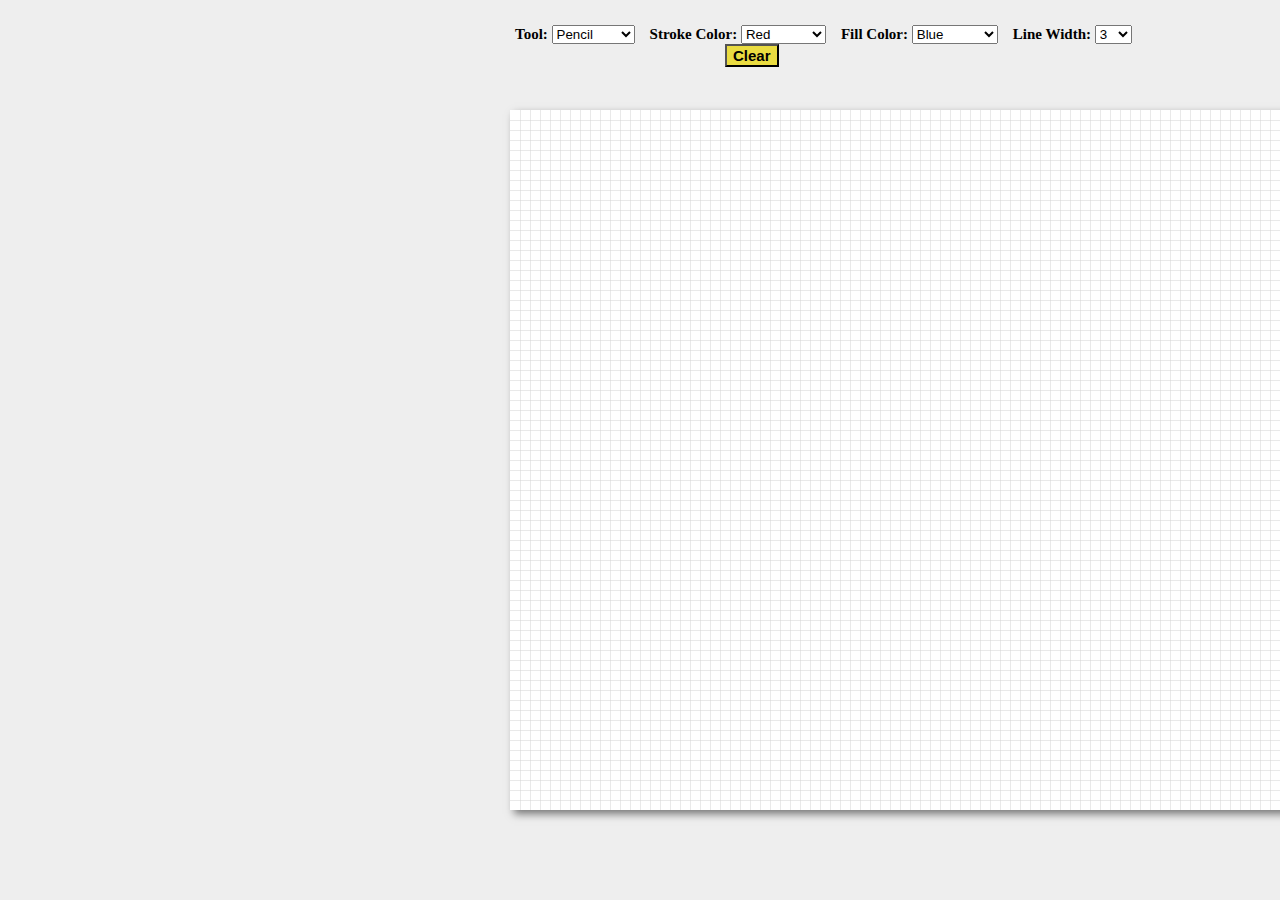
<file: Canvas Painting App/Canvas Paint App.html>
<!DOCTYPE html>
<html lang="en">
  <head>
    <meta charset="utf-8" />
    <title>Canvas Painting App</title>
    <style>
      body {
        background: #eeeeee;
        font-family: tahoma, verdana, sans serif;
      }
      #topCanvas {
        background: rgba(0, 0, 0, 0);
        position: absolute;
        left: 10px;
        top: 10px;
        z-index: 1;
        cursor: pointer;
        margin-top: 100px;
        margin-left: 500px;
      }
      #mainCanvas {
        background: #ffffff;
        position: absolute;
        z-index: 0;
        left: 10px;
        top: 10px;
        box-shadow: 4px 4px 8px rgba(0, 0, 0, 0.5);
        margin-top: 100px;
        margin-left: 500px;
      }
      #controls {
        position: absolute;
        z-index: 2;
        left: 25px;
        top: 25px;
      }
      label {
        font-size: 12px;
        margin-right: 0.75em;
      }
    </style>

    <script>
      "use strict";
      window.onload = init;

      // GLOBALS
      var canvas,
        ctx,
        dragging = false,
        lineWidth,
        strokeStyle;
      var topCanvas;
      var topCtx;
      var currentTool;
      var fillStyle;
      var origin;

      // CONSTANTS
      var DEFAULT_LINE_WIDTH = 3;
      var DEFAULT_STROKE_STYLE = "red";
      var DEFAULT_FILL_STYLE = "blue";
      var TOOL_PENCIL = "toolPencil";
      var TOOL_RECTANGLE = "toolRectangle";
      var TOOL_LINE = "toolLine";
      var TOOL_CIRC = "toolCirc";

      // FUNCTIONS
      function init() {
        document.getElementById("toolChooser").value = TOOL_PENCIL;
        document.getElementById("lineWidthChooser").value = DEFAULT_LINE_WIDTH;
        // initialize some globals
        topCanvas = document.querySelector("#topCanvas");
        topCtx = topCanvas.getContext("2d");
        canvas = document.querySelector("#mainCanvas");
        ctx = canvas.getContext("2d");
        lineWidth = DEFAULT_LINE_WIDTH;
        strokeStyle = document.getElementById("strokeColorChooser").value;
        fillStyle = document.getElementById("fillColorChooser").value;
        currentTool = TOOL_PENCIL; //toolChooser
        origin = {};

        // set initial properties of the graphics context
        topCtx.lineWidth = ctx.lineWidth = lineWidth;
        topCtx.strokeStyle = ctx.strokeStyle = strokeStyle;
        topCtx.fillStyle = ctx.fillStyle = fillStyle;
        topCtx.lineCap = ctx.lineCap = "round"; // values can be: "round", "butt", or "square"
        topCtx.lineJoin = ctx.lineJoin = "round"; // values can be: "round", "bevel", or "miter"

        drawGrid(ctx, "lightgray", 10, 10);
        // hook up the event listeners
        topCanvas.onmousedown = doMousedown;
        topCanvas.onmousemove = doMousemove;
        topCanvas.onmouseup = doMouseup;
        topCanvas.onmouseout = doMouseout;
        // enabling the GUI
        document.querySelector("#toolChooser").onchange = function (e) {
          currentTool = e.target.value;
          console.log("current tool is... " + currentTool);
        };
        document.querySelector("#strokeColorChooser").onchange =
          strokeColorChange;
        document.querySelector("#fillColorChooser").onchange = fillColorChange;
        document.querySelector("#lineWidthChooser").onchange =
          doLineWidthChange;
        document
          .querySelector("#clearButton")
          .addEventListener("click", doClear);
      }

      // first thing we wanna do is draw the grid so it's there at the begining of each run
      function drawGrid(ctx, color, cellWidth, cellHeight) {
        ctx.save();
        ctx.strokeStyle = color;
        ctx.fillStyle = "#ffffff";
        ctx.lineWidth = 0.5;
        ctx.fillRect(0, 0, ctx.canvas.width, ctx.canvas.height);

        for (var x = cellWidth + 0.5; x < ctx.canvas.width; x += cellWidth) {
          ctx.beginPath();
          ctx.moveTo(x, 0);
          ctx.lineTo(x, ctx.canvas.height);
          ctx.stroke();
        }
        for (var v = cellHeight + 0.5; v < ctx.canvas.height; v += cellHeight) {
          ctx.beginPath();
          // really just have to switch the placement of the parameters
          ctx.moveTo(0, v);
          ctx.lineTo(ctx.canvas.width, v);
          ctx.stroke();
        }
        // restore the drawing state
        ctx.restore();
      }

      //***   EVENT CALLBACK FUNCTIONS   ***//
      function doMousedown(e) {
        console.log(e.type);
        dragging = true;
        var mouse = getMouse(e);

        switch (currentTool) {
          case TOOL_PENCIL:
            ctx.beginPath();
            ctx.moveTo(mouse.x, mouse.y);
            break;
          case TOOL_RECTANGLE:
          case TOOL_LINE:
          case TOOL_CIRC:
            origin.x = mouse.x;
            origin.y = mouse.y;
            break;
        }
      }
      function doMousemove(e) {
        if (!dragging) return;
        var mouse = getMouse(e);

        switch (currentTool) {
          case TOOL_PENCIL:
            ctx.strokeStyle = strokeStyle;
            ctx.lineWidth = lineWidth;
            ctx.lineTo(mouse.x, mouse.y);
            ctx.stroke();
            break;
          case TOOL_RECTANGLE:
            var x = Math.min(mouse.x, origin.x);
            var y = Math.min(mouse.y, origin.y);
            var w = Math.abs(mouse.x - origin.x);
            var h = Math.abs(mouse.y - origin.y);

            topCtx.strokeStyle = strokeStyle;
            topCtx.fillStyle = fillStyle;
            topCtx.lineWidth = lineWidth;
            // erases the old rectangle
            clearTopCanvas();
            // draw the new rectangle
            topCtx.fillRect(x, y, w, h);
            topCtx.strokeRect(x, y, w, h);
            break;
          case TOOL_LINE:
            topCtx.strokeStyle = strokeStyle;
            topCtx.lineWidth = lineWidth;
            topCtx.beginPath();
            topCtx.moveTo(origin.x, origin.y);
            topCtx.lineTo(mouse.x, mouse.y);
            clearTopCanvas();
            topCtx.stroke();
            break;
          case TOOL_CIRC:
            var x = Math.min(mouse.x, origin.x);
            var y = Math.min(mouse.y, origin.y);
            var r = Math.abs(mouse.x - origin.x);

            topCtx.strokeStyle = strokeStyle;
            topCtx.fillStyle = fillStyle;
            topCtx.lineWidth = lineWidth;
            topCtx.beginPath();
            topCtx.arc(x, y, r, 0, Math.PI * 2, false);
            clearTopCanvas();
            topCtx.stroke();
            topCtx.fill();
            break;
        }
      }
      function doMouseup(e) {
        switch (currentTool) {
          case TOOL_PENCIL:
            ctx.closePath();
            break;
          case TOOL_RECTANGLE:
          case TOOL_LINE:
            if (dragging) {
              ctx.drawImage(topCanvas, 0, 0);
              clearTopCanvas();
            }
            break;
          case TOOL_CIRC:
            topCtx.closePath();
            if (dragging) {
              ctx.drawImage(topCanvas, 0, 0);
              clearTopCanvas();
            }
        }
        dragging = false;
      }
      // if the user drags out of the canvas...
      function doMouseout(e) {
        console.log("mouse out");
        switch (currentTool) {
          case TOOL_PENCIL:
            ctx.closePath();
            break;
          case TOOL_RECTANGLE:
          case TOOL_LINE:
          case TOOL_CIRC:
            clearTopCanvas();
            break;
        }
        dragging = false;
      }

      //***   GUI FUNCTIONS   ***//
      function strokeColorChange(e) {
        strokeStyle = e.target.value;
      }
      function fillColorChange(e) {
        if (e.target.value == "linegrad") {
          var grdLn;
          grdLn = topCtx.createLinearGradient(
            0,
            0,
            topCtx.canvas.width,
            topCtx.canvas.height
          );
          grdLn.addColorStop(0, "black");
          grdLn.addColorStop(1, "white");
          fillStyle = grdLn;
        } else if (e.target.value == "radgrad") {
          var grd;
          grd = topCtx.createRadialGradient(350, 250, 0, 350, 250, 325);
          grd.addColorStop(0, "red");
          grd.addColorStop(1, "purple");
          fillStyle = grd;
        } else {
          fillStyle = e.target.value;
        }
      }
      function doLineWidthChange(e) {
        lineWidth = e.target.value;
      }
      // clears canvas when asked
      function doClear() {
        ctx.clearRect(0, 0, ctx.canvas.width, ctx.canvas.height);
        drawGrid(ctx, "lightgray", 10, 10);
      }
      function doExport() {
        // open a new window and load the image in it
        // http://www.w3schools.com/jsref/met_win_open.asp
        var data = canvas.toDataURL();
        var windowName = "canvasImage";
        var windowOptions =
          "left=0,top=0,width=" +
          canvas.width +
          ",height=" +
          canvas.height +
          ",toolbar=0,resizable=0";
        var myWindow = window.open(data, windowName, windowOptions);
        myWindow.resizeTo(canvas.width, canvas.height); // needed so Chrome would display image
      }

      // UTILITY FUNCTIONS
      function getMouse(e) {
        var mouse = {};
        mouse.x = e.pageX - e.target.offsetLeft;
        mouse.y = e.pageY - e.target.offsetTop;
        return mouse;
      }
      function clearTopCanvas() {
        topCtx.clearRect(0, 0, topCtx.canvas.width, topCtx.canvas.height);
      }
    </script>
  </head>
  <body>
    <div id="result"></div>

    <canvas id="topCanvas" width="900" height="700"> </canvas>
    <!-- <canvas id="mainCanvas" width="700" height="500"> -->
    <canvas id="mainCanvas" width="900" height="700"> </canvas>

    <style>
      label {
        font-size: 15px;
        font-weight: bold;
      }

      option {
        font-weight: bold;
      }

      input {
        margin-left: 210px;
        font-size: 15px;
        font-weight: bold;
        color: rgb(1, 0, 0);
        background-color: rgb(234, 220, 65);
      }
    </style>
    <div id="controls" style="margin-left: 490px">
      <!-- <div id="controls"> -->
      <label
        >Tool:
        <select id="toolChooser">
          <option value="toolPencil">Pencil</option>
          <option value="toolRectangle">Rectangle</option>
          <option value="toolLine">Line</option>
          <option value="toolCirc">Circle</option>
        </select>
      </label>

      <label
        >Stroke Color:
        <select id="strokeColorChooser">
          <option value="red" selected>Red</option>
          <option value="green">Green</option>
          <option value="blue">Blue</option>
          <option value="black">Black</option>
          <option value="white">White</option>
          <option value="yellow">Yellow</option>
          <option value="magenta">Magenta</option>
          <option value="pink">Pink</option>
          <option value="sienna">Sienna</option>
          <option value="goldenrod">Goldenrod</option>
        </select>
      </label>

      <label
        >Fill Color:
        <select id="fillColorChooser">
          <option value="red">Red</option>
          <option value="green">Green</option>
          <option value="blue" selected>Blue</option>
          <option value="black">Black</option>
          <option value="white">White</option>
          <option value="yellow">Yellow</option>
          <option value="magenta">Magenta</option>
          <option value="pink">Pink</option>
          <option value="sienna">Sienna</option>
          <option value="goldenrod">Goldenrod</option>
          <option value="linegrad">Gradient A</option>
          <option value="radgrad">Gradient B</option>
        </select>
      </label>

      <label
        >Line Width:
        <select id="lineWidthChooser">
          <option value="1">1</option>
          <option value="2">2</option>
          <option value="3" selected>3</option>
          <option value="4">4</option>
          <option value="5">5</option>
          <option value="6">6</option>
          <option value="7">7</option>
          <option value="8">8</option>
          <option value="9">9</option>
          <option value="10">10</option>
        </select>
      </label>

      <span><input id="clearButton" type="button" value="Clear" /></span>
    </div>
  </body>
</html>
</file>
<file: Painting on the Canvas/style.css>
.body_backgorund {
    background-color: rgb(133, 129, 137);
    background-position: center;
    background-size: cover;
  }
  body{
    cursor: pointer;
  }
  h1
  {
      color: black; 
      font-size: 40px;
  }
  #myCanvas
  {
      border-width:10px;
      background-color: white; 
      border-style:ridge;
  }

  button {
    background-color: #4CAF50;
    border: none;
    color: white;
    padding: 10px 42px;
    font-size: 16px;
  }

  input
  {
    margin-right: 20px;
  }
</file>
